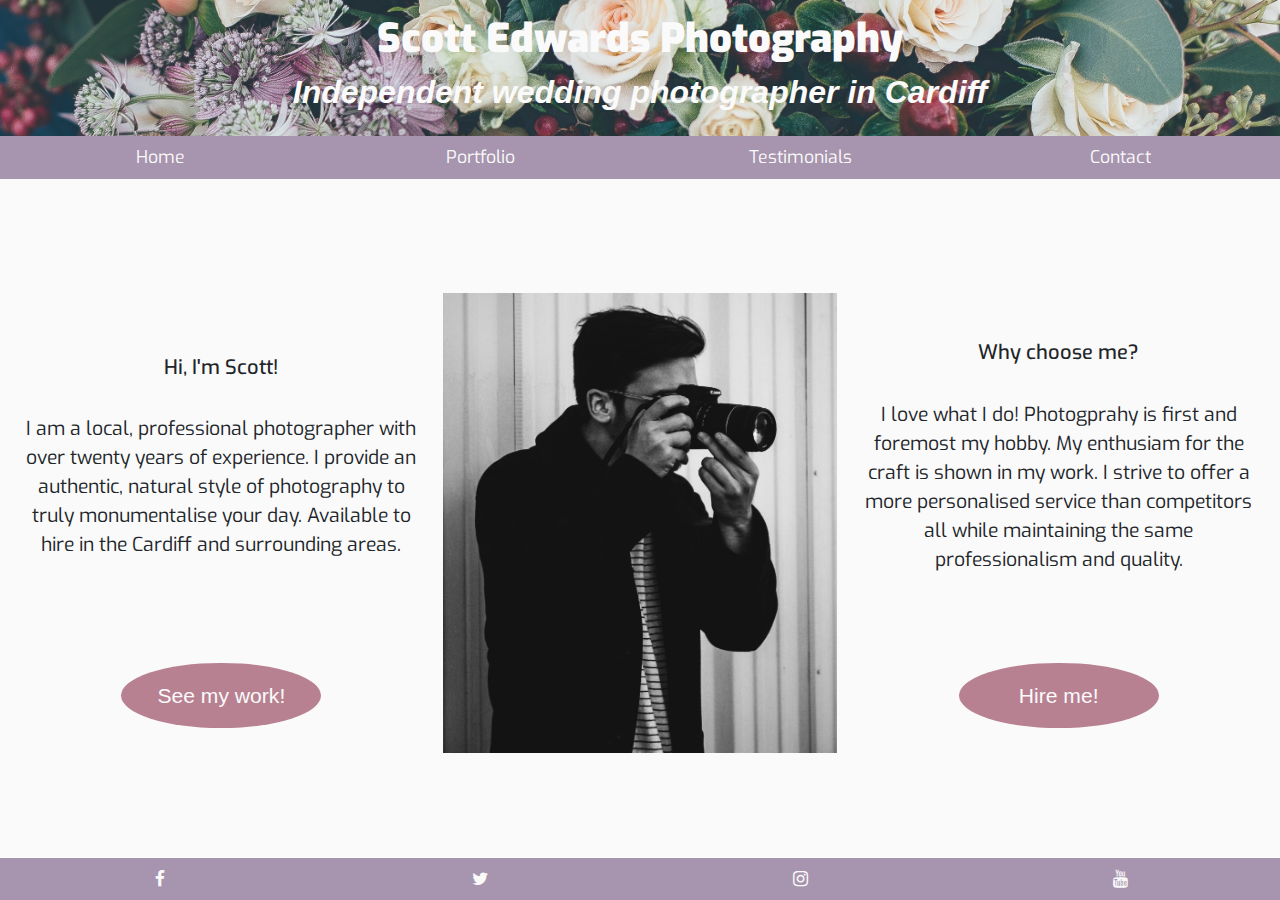
<file: index.html>
<!DOCTYPE html>
<html lang="en">

<head>
    <meta charset="UTF-8">
    <meta http-equiv="X-UA-Compatible" content="IE=edge">
    <meta name="viewport" content="width=device-width, initial-scale=1.0">
    <link rel="stylesheet" href="https://cdn.jsdelivr.net/npm/bootstrap@5.3.0-alpha1/dist/css/bootstrap.min.css">
    <link rel="stylesheet" href="https://maxcdn.bootstrapcdn.com/font-awesome/4.7.0/css/font-awesome.min.css"
        type="text/css">
    <link rel="stylesheet" href="assets/css/style.css">
    <title>Scott Edwards Photography</title>
</head>

<body>
    <header>
        <div id="main-header" class="row g-0 text-center">
            <div class="col">
                <h1><a href="index.html">
                        Scott Edwards Photography</a></h1>
                <h2>Independent wedding photographer in Cardiff</h2>
            </div>
        </div>
        <nav class="container-fluid nav-bar">
            <ul class="nav justify-content-center row text-center">
                <li class="nav-item col-6 col-md-3">
                    <a class="nav-link" href="index.html">Home</a>
                </li>
                <li class="nav-item col-6 col-md-3">
                    <a class="nav-link" href="portfolio.html">Portfolio</a>
                </li>
                <li class="nav-item col-6 col-md-3">
                    <a class="nav-link" href="testimonials.html">Testimonials</a>
                </li>
                <li class="nav-item col-6 col-md-3">
                    <a class="nav-link" href="contact.html">Contact</a>
                </li>
            </ul>
        </nav>
    </header>

    <main class="container-fluid testimonial-container">
        <div class="row body-row">
            <div class="col-md body-section">
                <div class="text-container">
                    <h5>Hi, I'm Scott!</h5><br>
                    <p>I am a local, professional photographer with over twenty years of experience.
                        I provide an authentic, natural style of photography to truly monumentalise your day.
                        Available to hire in the Cardiff and surrounding areas. </p>
                </div>
                <div class="btn-container">
                    <button class="index-btn"><a href="portfolio.html">See my work!</a></button>
                </div>
                <div></div>
            </div>
            <div class="col-md body-section"><img id="my-photo" src="assets/images/manwithcamera.jpg"
                    alt="photograph of man with a camera">
            </div>
            <div class="col-md body-section">
                <div class="text-container">
                    <h5>Why choose me?</h5><br>
                    <p>I love what I do! Photogprahy is first and foremost my hobby. My enthusiam for the craft is shown
                        in my work.
                        I strive to offer a more personalised service than competitors all while maintaining the same
                        professionalism and quality.
                    </p>
                </div>
                <div class="btn-container">
                    <button class="index-btn"><a href="contact.html">Hire me!</a></button>
                </div>
            </div>
        </div>
    </main>

    <footer>
        <nav class="container-fluid">
            <ul class="nav justify-content-center row text-center">
                <li class="nav-item col-3">
                    <a class="nav-link" href="https://www.facebook.com/" target="_blank">
                        <i class="fa fa-facebook" aria-hidden="true"></i>
                        <span class="sr-only">Facebook</span>
                    </a>
                </li>
                <li class="nav-item col-3">
                    <a class="nav-link" href="https://twitter.com/" target="_blank">
                        <i class="fa fa-twitter" aria-hidden="true"></i>
                        <span class="sr-only">Twitter</span>
                    </a>
                </li>
                <li class="nav-item col-3">
                    <a class="nav-link" href="https://www.instagram.com/" target="_blank">
                        <i class="fa fa-instagram" aria-hidden="true"></i>
                        <span class="sr-only">Instagram</span>
                    </a>
                </li>
                <li class="nav-item col-3">
                    <a class="nav-link" href="https://www.youtube.com/" target="_blank">
                        <i class="fa fa-youtube" aria-hidden="true"></i>
                        <span class="sr-only">YouTube</span>
                    </a>
                </li>
            </ul>
        </nav>
    </footer>


</body>

</html>
</file>
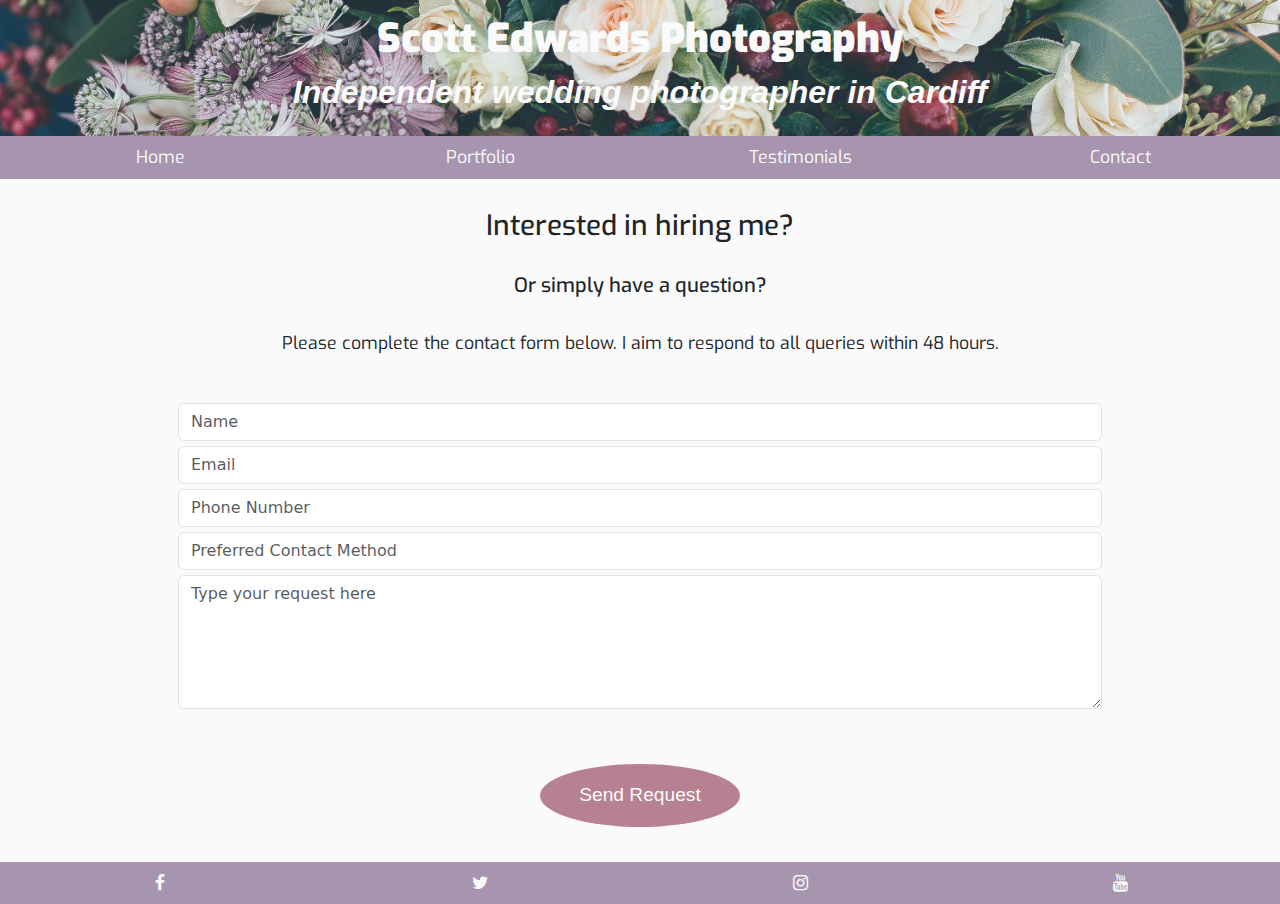
<file: contact.html>
<!DOCTYPE html>
<html lang="en">

<head>
    <meta charset="UTF-8">
    <meta http-equiv="X-UA-Compatible" content="IE=edge">
    <meta name="viewport" content="width=device-width, initial-scale=1.0">
    <link rel="stylesheet" href="https://cdn.jsdelivr.net/npm/bootstrap@5.3.0-alpha1/dist/css/bootstrap.min.css">
    <link rel="stylesheet" href="https://maxcdn.bootstrapcdn.com/font-awesome/4.7.0/css/font-awesome.min.css"
        type="text/css">
    <link rel="stylesheet" href="assets/css/style.css">
    <title>Scott Edwards Photography</title>
</head>

<body>
    <header>
        <div id="main-header" class="row g-0 text-center">
            <div class="col">
                <h1><a href="index.html">
                        Scott Edwards Photography</a></h1>
                <h2>Independent wedding photographer in Cardiff</h2>
            </div>
        </div>
        <nav class="container-fluid nav-bar">
            <ul class="nav justify-content-center row text-center">
                <li class="nav-item col-6 col-md-3">
                    <a class="nav-link" href="index.html">Home</a>
                </li>
                <li class="nav-item col-6 col-md-3">
                    <a class="nav-link" href="portfolio.html">Portfolio</a>
                </li>
                <li class="nav-item col-6 col-md-3">
                    <a class="nav-link" href="testimonials.html">Testimonials</a>
                </li>
                <li class="nav-item col-6 col-md-3">
                    <a class="nav-link" href="contact.html">Contact</a>
                </li>
            </ul>
        </nav>
    </header>

    <main class="container-fluid">
        <div class="row body-row">
            <div class="col">
                <h3>Interested in hiring me?</h3><br>
                <h5>Or simply have a question?</h5><br>
                <p>Please complete the contact form below. I aim to respond to all queries within 48 hours. </p>

                <div class="form">
                    <form action="thanks.html" method="get" autocomplete="on">
                        <input type="text" name="name" id="fullname" class="form-control" placeholder="Name" required>
                        <label for="fullname" class="sr-only">Enter your full name here.</label>
                        <input type="email" name="email" id="emailaddress" class="form-control" placeholder="Email"
                            required>
                        <label for="emailaddress" class="sr-only">Enter your email address here.</label>
                        <input type="number" name="number" id="phonenumber" class="form-control"
                            placeholder="Phone Number" required>
                        <label for="phonenumber" class="sr-only">Enter your phone number here.</label>
                        <input type="text" name="contactmethod" id="pref-contact-method" class="form-control"
                            placeholder="Preferred Contact Method" required>
                        <label for="pref-contact-method" class="sr-only">What is your preferred contact method?</label>
                        <textarea rows="5" name="question" id="questionsummary" class="form-control"
                            placeholder="Type your request here"></textarea>
                        <label for="questionsummary" class="sr-only">Type your request or questions here.</label>
                        <div class="form-row text-center">
                            <div class="col">
                                <button class="form-btn" type="submit">Send Request</button>
                            </div>
                        </div>
                    </form>
                </div>
            </div>

        </div>

    </main>

    <footer>
        <nav class="container-fluid">
            <ul class="nav justify-content-center row text-center">
                <li class="nav-item col-3">
                    <a class="nav-link" href="https://www.facebook.com/" target="_blank">
                        <i class="fa fa-facebook" aria-hidden="true"></i>
                        <span class="sr-only">Facebook</span>
                    </a>
                </li>
                <li class="nav-item col-3">
                    <a class="nav-link" href="https://twitter.com/" target="_blank">
                        <i class="fa fa-twitter" aria-hidden="true"></i>
                        <span class="sr-only">Twitter</span>
                    </a>
                </li>
                <li class="nav-item col-3">
                    <a class="nav-link" href="https://www.instagram.com/" target="_blank">
                        <i class="fa fa-instagram" aria-hidden="true"></i>
                        <span class="sr-only">Instagram</span>
                    </a>
                </li>
                <li class="nav-item col-3">
                    <a class="nav-link" href="https://www.youtube.com/" target="_blank">
                        <i class="fa fa-youtube" aria-hidden="true"></i>
                        <span class="sr-only">YouTube</span>
                    </a>
                </li>
            </ul>
        </nav>
    </footer>
</body>

</html>
</file>
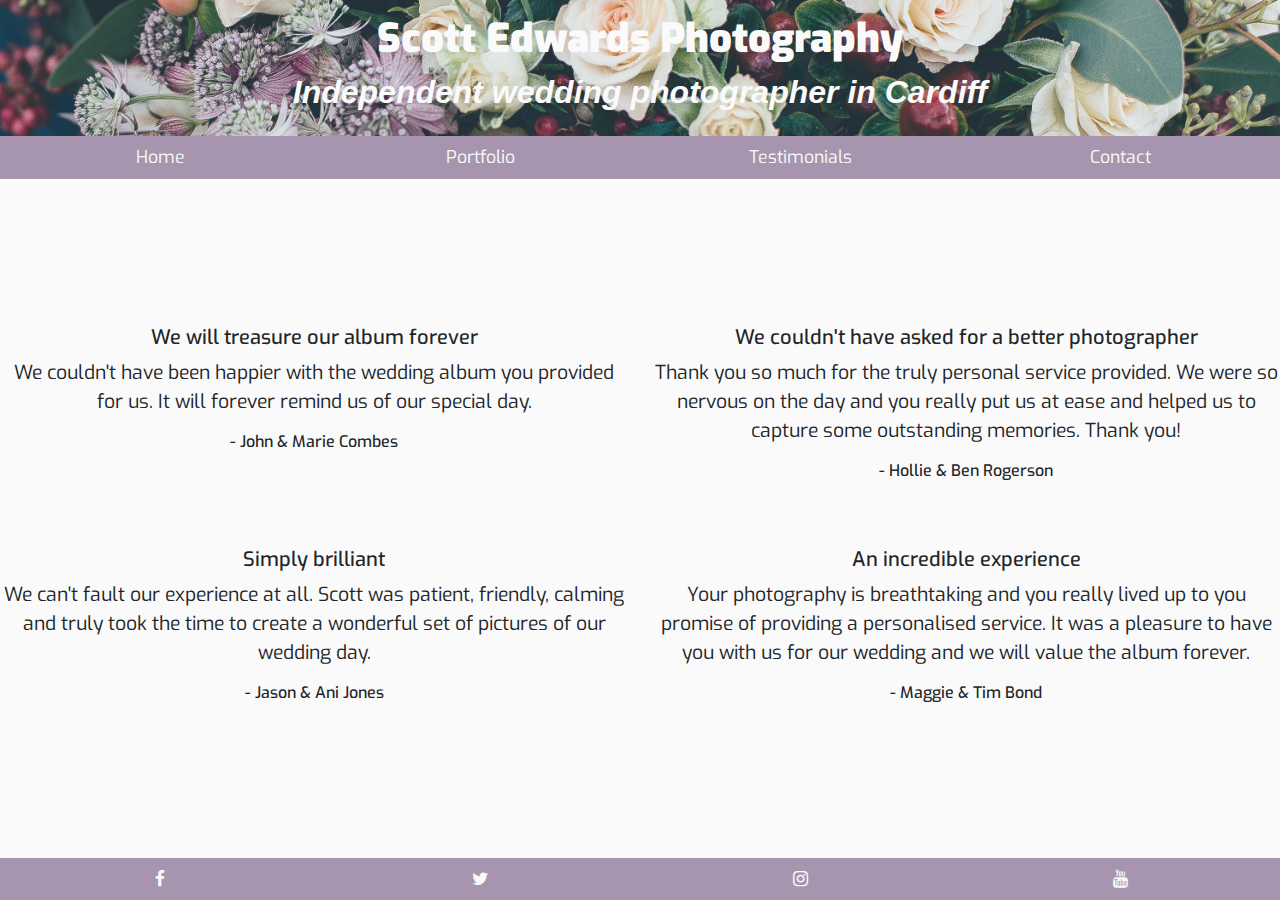
<file: testimonials.html>
<!DOCTYPE html>
<html lang="en">

<head>
    <meta charset="UTF-8">
    <meta http-equiv="X-UA-Compatible" content="IE=edge">
    <meta name="viewport" content="width=device-width, initial-scale=1.0">
    <link rel="stylesheet" href="https://cdn.jsdelivr.net/npm/bootstrap@5.3.0-alpha1/dist/css/bootstrap.min.css">
    <link rel="stylesheet" href="https://maxcdn.bootstrapcdn.com/font-awesome/4.7.0/css/font-awesome.min.css"
        type="text/css">
    <link rel="stylesheet" href="assets/css/style.css">
    <title>Scott Edwards Photography</title>
</head>

<body>
    <header>
        <div id="main-header" class="row g-0 text-center">
            <div class="col">
                <h1><a href="index.html">
                        Scott Edwards Photography</a></h1>
                <h2>Independent wedding photographer in Cardiff</h2>
            </div>
        </div>
        <nav class="container-fluid nav-bar">
            <ul class="nav justify-content-center row text-center">
                <li class="nav-item col-6 col-md-3">
                    <a class="nav-link" href="index.html">Home</a>
                </li>
                <li class="nav-item col-6 col-md-3">
                    <a class="nav-link" href="portfolio.html">Portfolio</a>
                </li>
                <li class="nav-item col-6 col-md-3">
                    <a class="nav-link" href="testimonials.html">Testimonials</a>
                </li>
                <li class="nav-item col-6 col-md-3">
                    <a class="nav-link" href="contact.html">Contact</a>
                </li>
            </ul>
        </nav>
    </header>

    <main class="testimonial-container">
        <div class="row">
            <div class="col-md body-section">
                <div class="testimonial">
                    <h5>We will treasure our album forever</h5>
                    <p>We couldn't have been happier with the wedding album you provided for us. It will forever remind
                        us of our special day.</p>
                    <h6>- John & Marie Combes</h6>
                </div>
            </div>
            <div class="col-md body-section">
                <div class="testimonial">
                    <h5>We couldn't have asked for a better photographer</h5>
                    <p>Thank you so much for the truly personal service provided. We were so nervous on the day and
                        you
                        really put us at ease and helped us to capture some outstanding memories. Thank you!</p>
                    <h6>- Hollie & Ben Rogerson</h6>
                </div>
            </div>
        </div>
        <div class="row">
            <div class="col-md body-section">
                <div class="testimonial">
                    <h5>Simply brilliant</h5>
                    <p>We can't fault our experience at all. Scott was patient, friendly, calming and truly took the
                        time to create a wonderful set of pictures of our wedding day.</p>
                    <h6>- Jason & Ani Jones</h6>
                </div>
            </div>
            <div class="col-md body-section">
                <div class="testimonial">
                    <h5>An incredible experience</h5>
                    <p>Your photography is breathtaking and you really lived up to you promise of providing a
                        personalised service. It was a pleasure to have you with us for our wedding and we will
                        value the album forever.</p>
                    <h6>- Maggie & Tim Bond</h6>
                </div>
            </div>
        </div>
    </main>

    <footer>
        <nav class="container-fluid">
            <ul class="nav justify-content-center row text-center">
                <li class="nav-item col-3">
                    <a class="nav-link" href="https://www.facebook.com/" target="_blank">
                        <i class="fa fa-facebook" aria-hidden="true"></i>
                        <span class="sr-only">Facebook</span>
                    </a>
                </li>
                <li class="nav-item col-3">
                    <a class="nav-link" href="https://twitter.com/" target="_blank">
                        <i class="fa fa-twitter" aria-hidden="true"></i>
                        <span class="sr-only">Twitter</span>
                    </a>
                </li>
                <li class="nav-item col-3">
                    <a class="nav-link" href="https://www.instagram.com/" target="_blank">
                        <i class="fa fa-instagram" aria-hidden="true"></i>
                        <span class="sr-only">Instagram</span>
                    </a>
                </li>
                <li class="nav-item col-3">
                    <a class="nav-link" href="https://www.youtube.com/" target="_blank">
                        <i class="fa fa-youtube" aria-hidden="true"></i>
                        <span class="sr-only">YouTube</span>
                    </a>
                </li>
            </ul>
        </nav>
    </footer>
</body>

</html>
</file>
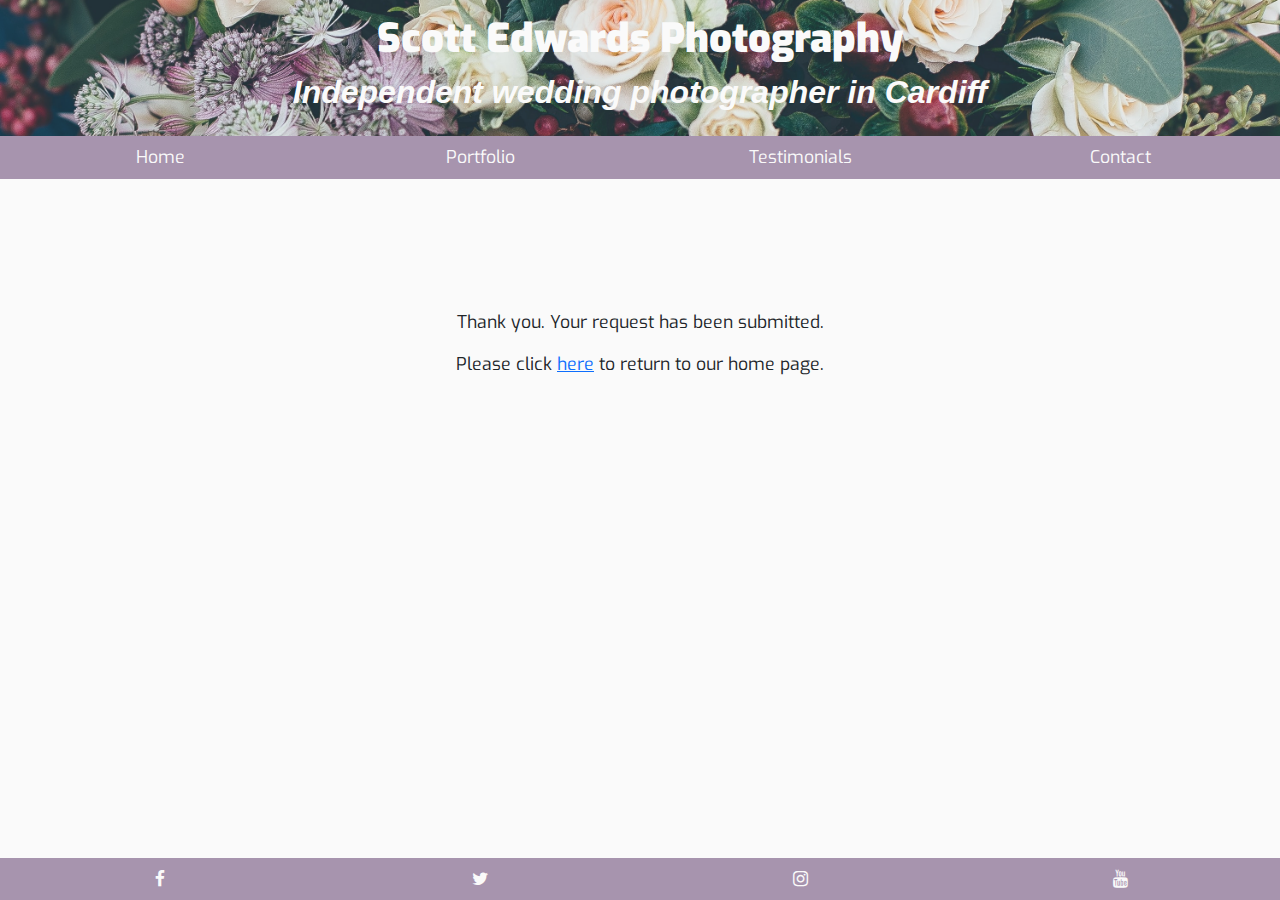
<file: thanks.html>
<!DOCTYPE html>
<html lang="en">

<head>
    <meta charset="UTF-8">
    <meta http-equiv="X-UA-Compatible" content="IE=edge">
    <meta name="viewport" content="width=device-width, initial-scale=1.0">
    <link rel="stylesheet" href="https://cdn.jsdelivr.net/npm/bootstrap@5.3.0-alpha1/dist/css/bootstrap.min.css">
    <link rel="stylesheet" href="https://maxcdn.bootstrapcdn.com/font-awesome/4.7.0/css/font-awesome.min.css"
        type="text/css">
    <link rel="stylesheet" href="assets/css/style.css">
    <title>Scott Edwards Photography</title>
</head>

<body>
    <header>
        <div id="main-header" class="row g-0 text-center">
            <div class="col">
                <h1><a href="index.html">
                        Scott Edwards Photography</a></h1>
                <h2>Independent wedding photographer in Cardiff</h2>
            </div>
        </div>
        <nav class="container-fluid nav-bar">
            <ul class="nav justify-content-center row text-center">
                <li class="nav-item col-6 col-md-3">
                    <a class="nav-link" href="index.html">Home</a>
                </li>
                <li class="nav-item col-6 col-md-3">
                    <a class="nav-link" href="portfolio.html">Portfolio</a>
                </li>
                <li class="nav-item col-6 col-md-3">
                    <a class="nav-link" href="testimonials.html">Testimonials</a>
                </li>
                <li class="nav-item col-6 col-md-3">
                    <a class="nav-link" href="contact.html">Contact</a>
                </li>
            </ul>
        </nav>
    </header>

    <main class="body-row">
        <p class="thanks-text">Thank you. Your request has been submitted.</p>
        <p>Please click <a href="index.html">here</a> to return to our home page. </p>
    </main>

    <footer>
        <nav class="container-fluid">
            <ul class="nav justify-content-center row text-center">
                <li class="nav-item col-3">
                    <a class="nav-link" href="https://www.facebook.com/" target="_blank">
                        <i class="fa fa-facebook" aria-hidden="true"></i>
                        <span class="sr-only">Facebook</span>
                    </a>
                </li>
                <li class="nav-item col-3">
                    <a class="nav-link" href="https://twitter.com/" target="_blank">
                        <i class="fa fa-twitter" aria-hidden="true"></i>
                        <span class="sr-only">Twitter</span>
                    </a>
                </li>
                <li class="nav-item col-3">
                    <a class="nav-link" href="https://www.instagram.com/" target="_blank">
                        <i class="fa fa-instagram" aria-hidden="true"></i>
                        <span class="sr-only">Instagram</span>
                    </a>
                </li>
                <li class="nav-item col-3">
                    <a class="nav-link" href="https://www.youtube.com/" target="_blank">
                        <i class="fa fa-youtube" aria-hidden="true"></i>
                        <span class="sr-only">YouTube</span>
                    </a>
                </li>
            </ul>
        </nav>
    </footer>
</body>

</html>
</file>
<file: assets/css/style.css>
@import url('https://fonts.googleapis.com/css2?family=Exo:ital,wght@0,100;0,200;0,300;0,400;0,500;0,600;0,700;1,100;1,200;1,300;1,400;1,500;1,600;1,700&family=Redressed&display=swap');


/* Header */

#main-header {
    background: url("../images/header-image3.jpg");
    background-position: center;
    background-repeat: no-repeat;
    background-size: cover;
    opacity: 0.9;
}

h1 {
    font-family: "Exo", sans-serif;
    font-weight: 900;
    margin-top: 15px;
    margin-bottom: 10px;
}

h1 a {
    text-decoration: none;
    color: #fafafa;
}

h2 {
    font-family: "Redressed", sans-serif;
    font-weight: 700;
    font-style: italic;
    color: #fafafa;
    margin-bottom: 25px;
}


.nav-bar {
    background-color: #a794ae;
}

.nav-link {
    color: #fafafa;
    font-size: 1.1em;
    font-family: "Exo", sans-serif;
}

/* Body Sections */

body {
    /* Code found online to fix footer to bottom of viewport */
    /* Credit - https://dev.to/inezabonte/how-to-make-footer-stay-at-the-bottom-298b */
    display: flex;
    min-height: 100vh;
    flex-direction: column;
    background-color: #fafafa;
}

.body-row {
    margin: 30px 0 20px 0;
}
.body-section {
    text-align: center;
    font-family: "Exo", sans-serif;
    font-size: 1.1em;
}

h3, h5 {
    font-family: "Exo", sans-serif;
    text-align: center;
}

p {
    font-family: "Exo", sans-serif;
    text-align: center;
    font-size: 1.1em;
}

.thanks-text{
    margin-top: 100px;
}

.portfolio-heading{
    font-family: "Redressed", sans-serif;
}

.text-container{
    height: 75%;
    position: relative;
    display: flex;
    flex-direction: column;
    justify-content: center;
    align-items: center;
}

.btn-container{
    height: 25%;
    position: relative;
    display: flex;
    flex-direction: column;
    justify-content: center;
    align-items: center;
}

button {
    border-radius: 50%;
    padding: 17px;
    margin: 15px 0 15px 0;
    background-color: #b88192;
    color: #fafafa;
    border-style: hidden;
    font-family: "Redressed", sans-serif;
    font-weight: 500;
    font-size: 1.2em;
    max-width: 200px;
    height: auto;
    width: 60%;
}

button a {
        text-decoration: none;
        color: #fafafa;
    }

button:hover{
    background-color: #8785A2;
}

#my-photo {
    width: 100%;
    height: auto;
    max-height: 660px;
}

.portfolio-img{
width: 100%;
height: auto;
margin-bottom: 20px;
}

.form-control{
    margin-bottom: 5px;
}

.testimonial-container{
    position: relative;
    display: flex;
    flex-direction: column;
    justify-content: center;
    align-items: center;
    margin-top: auto;
}

.testimonial{
    margin-top: auto;
    margin-bottom: auto;
    padding-top: 30px;
    padding-bottom: 30px;
}

/* Footer */

footer {
    background-color: #a794ae;
    color: #fafafa;
    margin: 0;
    margin-top: auto;
}

.nav-link:hover {
    color:#8785A2;
}


/* Media Query */

@media(min-width:992px) {
    .form {
        padding-top: 30px;
        margin: 0 auto;
        max-width: 75%;
    }

    .form-btn{
        margin-top: 50px;
    }
}

@media(max-width:992px) {
    .index-btn{
        margin-bottom: 50px;
    }
}


/* Debugging */

/* * {
    border: 1px solid red;
} */
</file>
